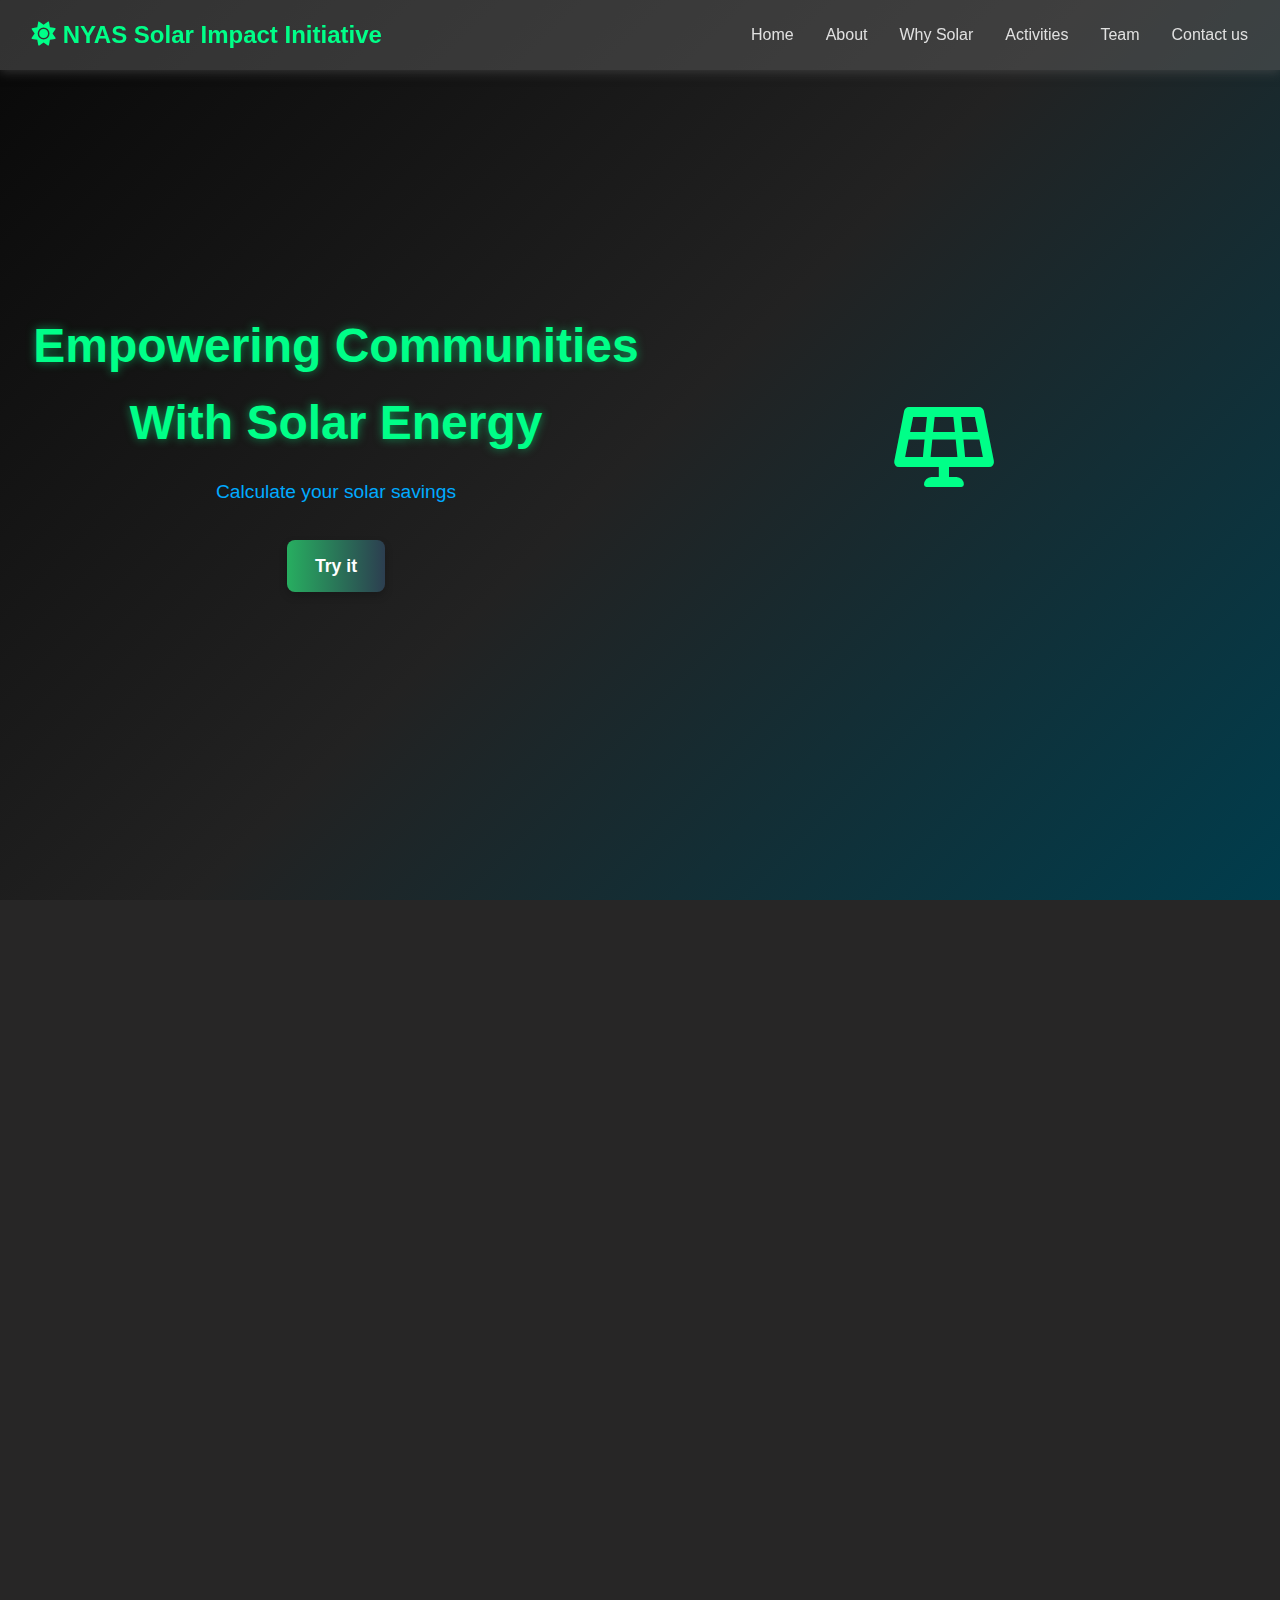
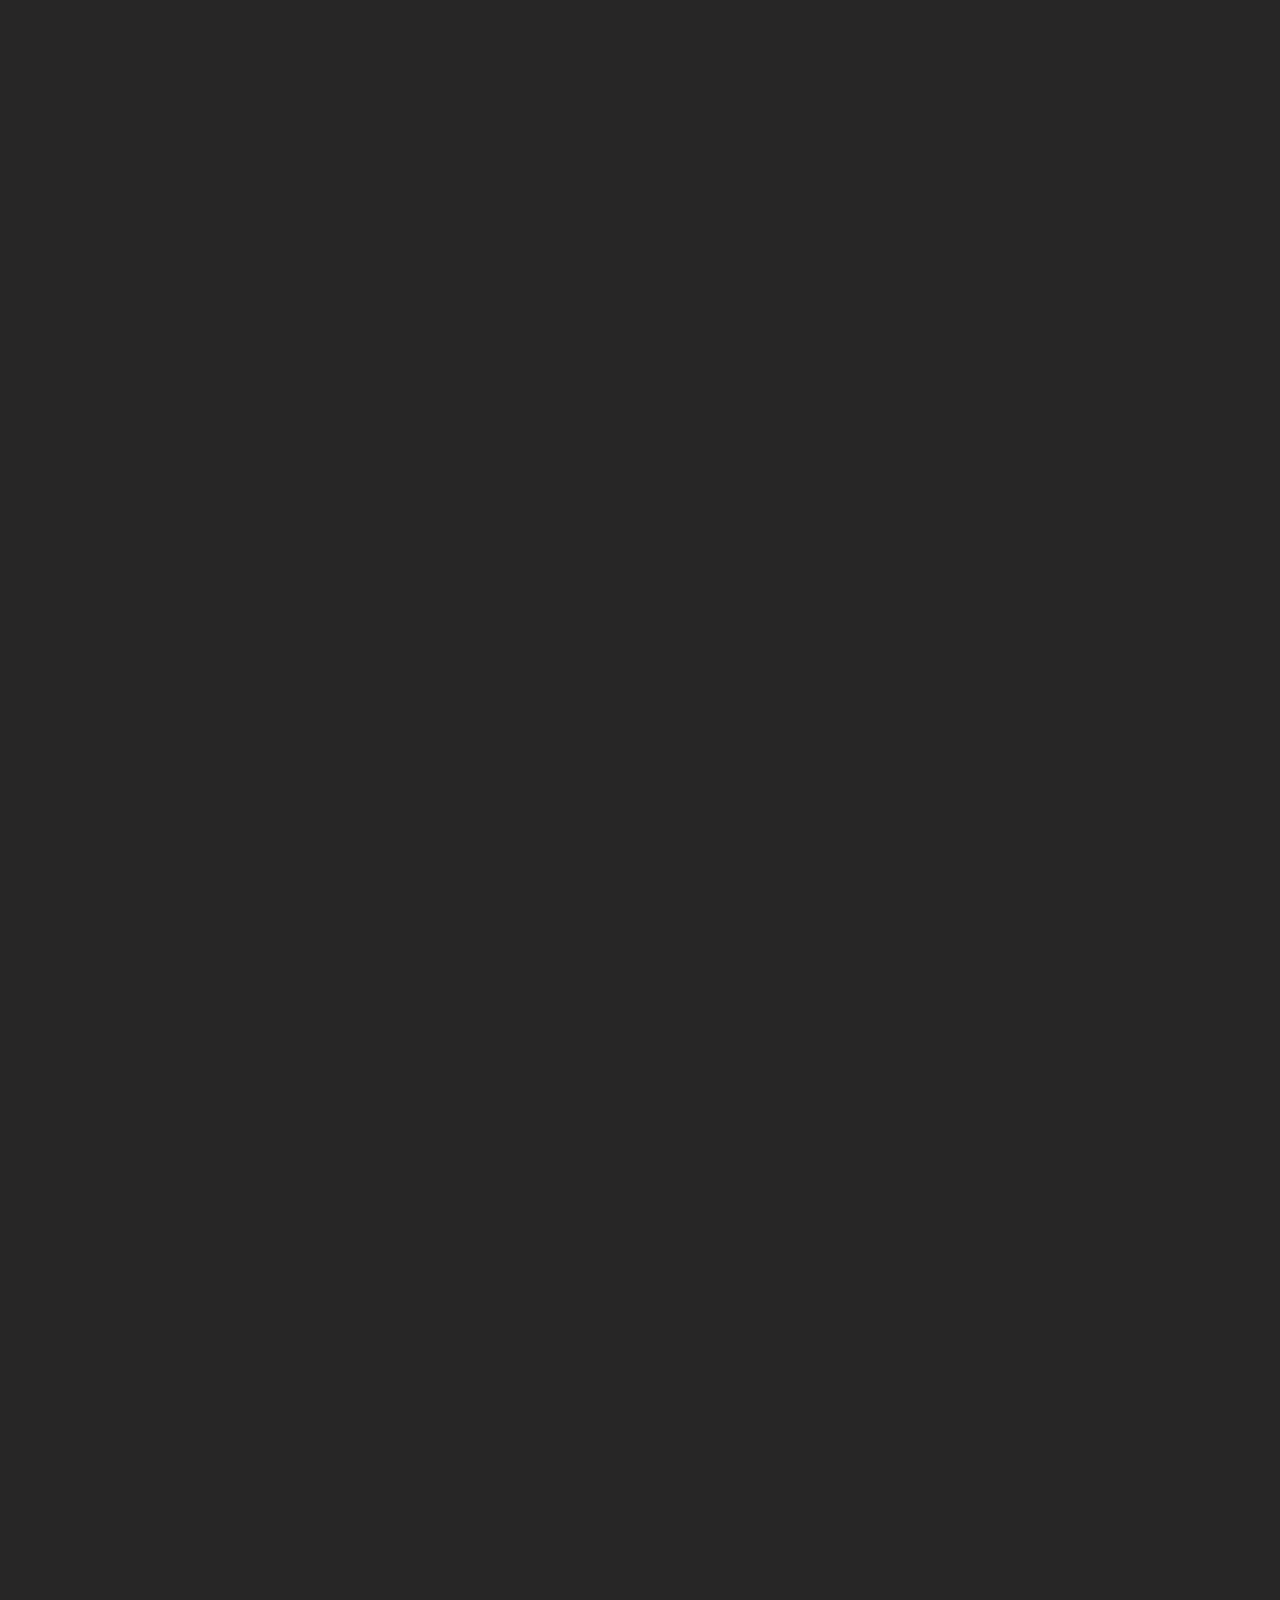
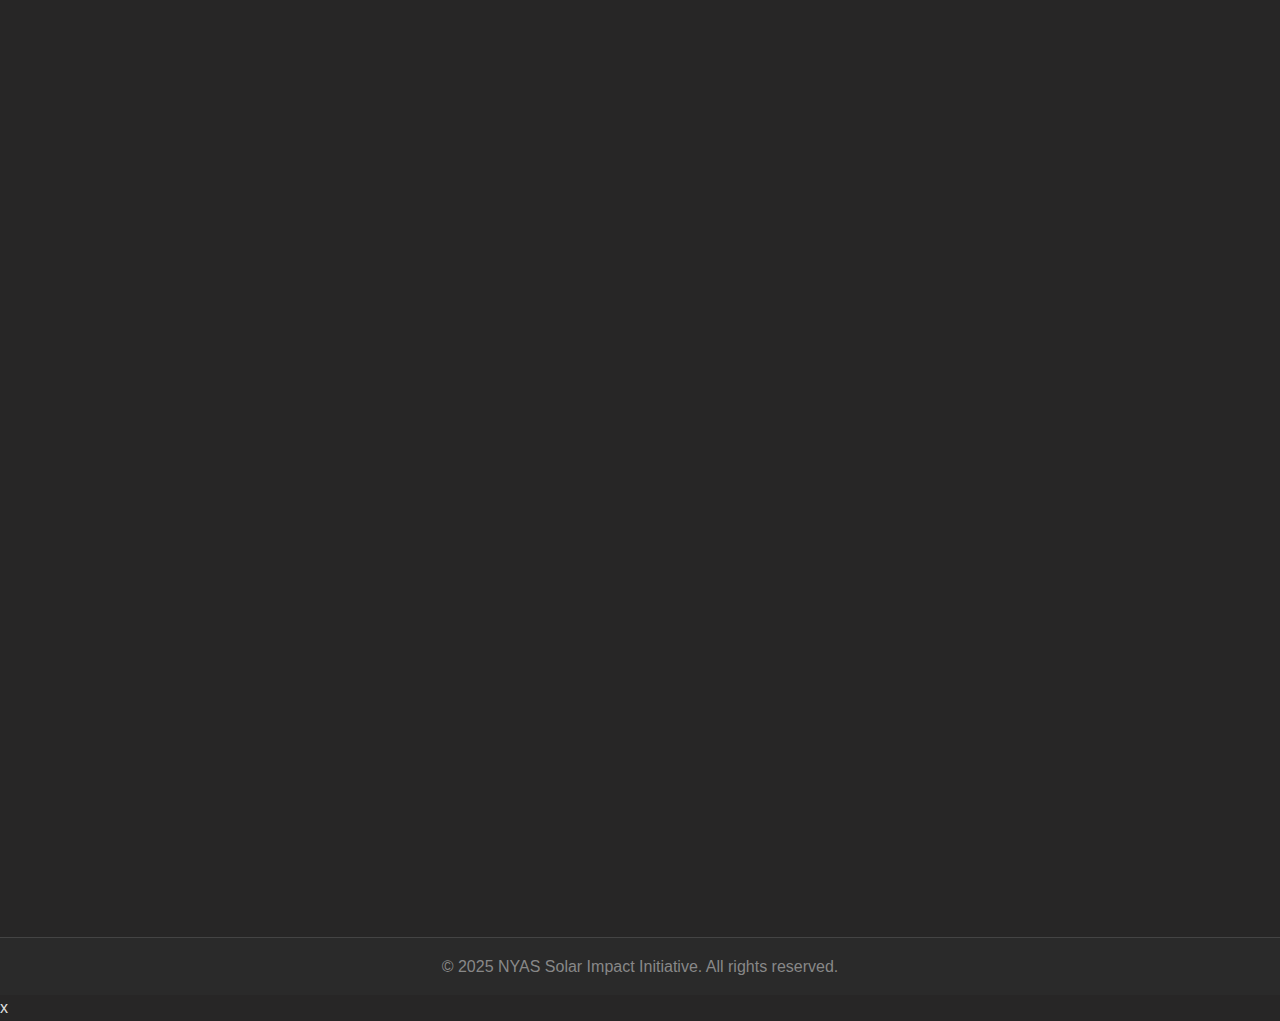
<file: index.html>
<!DOCTYPE html>
<html lang="en">
<head>
    <meta charset="UTF-8">
    <meta name="viewport" content="width=device-width, initial-scale=1.0">
    <title>NYAS Solar Impact Initiative</title>
    <link rel="stylesheet" href="https://cdnjs.cloudflare.com/ajax/libs/font-awesome/6.0.0/css/all.min.css"> <!-- Font Awesome for icons -->
    <style>
        /* Global Styles */
        * {
            margin: 0;
            padding: 0;
            box-sizing: border-box;
           
            
        }

        body {
            font-family: 'Arial', sans-serif;
            line-height: 1.6;
            color: #e0e0e0; /* Light text for dark background */
            background-color: #272626; /* Dark charcoal */
            overflow-x: hidden;
           
            
        }

        .container {
            max-width: 1200px;
            margin: 0 auto;
            padding: 0 20px;
           
        }

        /* Animations */
        @keyframes fadeIn {
            from { opacity: 0; transform: translateY(20px); }
            to { opacity: 1; transform: translateY(0); }
        }

        @keyframes pulse {
            0% { transform: scale(1); }
            50% { transform: scale(1.05); }
            100% { transform: scale(1); }
        }

        .fade-in {
            opacity: 0;
            transform: translateY(20px);
            transition: opacity 0.6s ease, transform 0.6s ease;
        }

        .fade-in.visible {
            opacity: 1;
            transform: translateY(0);
        }

        /* Header */
        header {
            /* background-color: #2a2a2a;  */
            background-color:  rgba(91, 91, 91, 0.5);
            opacity: 1.5;
            box-shadow: 0 2px 10px rgba(91, 91, 91, 0.5);
            position: fixed;
            width: 100%;
            top: 0;
            z-index: 100;
            transition: background-color 0.3s;
            
        }

        nav {
            display: flex;
            justify-content: space-between;
            align-items: center;
            padding: 1rem 2rem;
        }

        .logo {
            font-size: 1.5rem;
            font-weight: bold;
            color: #00ff88; /* Electric green */
        }

        nav ul {
            list-style: none;
            display: flex;
        }

        nav ul li {
            margin-left: 2rem;
        }

        nav ul li a {
            text-decoration: none;
            color: #e0e0e0;
            transition: color 0.3s, transform 0.3s;
        }

        nav ul li a:hover {
            color: orange; /* Deep blue */
            transform: scale(1.1);
        }

        /* Hero */
    #hero {
    display: flex;
    align-items: center;
    justify-content: space-between;
    height: 100vh;
    padding: 0 2rem;
    text-align: center;
    position: relative;

    background-image: 
        linear-gradient(135deg, rgba(6, 6, 6, 0.9) 0%, rgba(42,42,42, 0.5) 50%, rgba(0,61,77, 1.1) 100%),
        url("https://cleanpower.org/wp-content/uploads/2022/04/AdobeStock_357208082-scaled.jpeg");

    background-size: cover;
    background-position: center;
}


        .hero-content {
            flex: 1;
            z-index: 1;
        }

        .hero-content h1 {
            font-size: 3rem;
            margin-bottom: 1rem;
            color: #00ff88;
            text-shadow: 0 0 10px rgba(0, 255, 136, 0.5);
        }

        .hero-content p {
            font-size: 1.2rem;
            margin-bottom: 2rem;
            color: #00aaff;
        }

        .buttons {
            display: flex;
            gap: 1rem;
            justify-content: center;
        }

        .btn {
            padding: 0.75rem 1.5rem;
            text-decoration: none;
            border-radius: 5px;
            transition: all 0.3s ease;
            box-shadow: 0 4px 8px rgba(0,0,0,0.3);
        }

        /* .btn.primary {
            background-color: #00ff88;
            color: #1a1a1a;
        }

        .btn.primary:hover {
            background-color: #00cc66;
            transform: translateY(-2px);
            box-shadow: 0 6px 12px rgba(0, 255, 136, 0.4);
        } */

        .btn.primary {
  padding: 12px 28px;
  font-size: 1.1rem;
  font-weight: 600;
  color: #fff;
  background: linear-gradient(90deg, #27ae60, #2c3e50);
  border: none;
  border-radius: 8px;
  cursor: pointer;
  transition: all 0.3s ease;
  box-shadow: 0 4px 8px rgba(0,0,0,0.2);
}

/* Hover effect */
.btn.primary:hover {
  background: linear-gradient(90deg, #2c3e50, #27ae60);
  transform: translateY(-3px);
  box-shadow: 0 6px 12px rgba(0,0,0,0.25);
}


        .btn.secondary {
            background-color: #00aaff;
            color: #1a1a1a;
        }

        .btn.secondary:hover {
            background-color: #0088cc;
            transform: translateY(-2px);
            box-shadow: 0 6px 12px rgba(0, 170, 255, 0.4);
        }

        .hero-image {
            flex: 1;
            text-align: center;
            font-size: 5rem;
            color: #00ff88;
            animation: pulse 2s infinite;
        }

        /* Sections */
        section {
            padding: 4rem 0;
            background-color: #1a1a1a;
        }

        section h2 {
            text-align: center;
            margin-bottom: 2rem;
            color: #00ff88;
            text-shadow: 0 0 5px rgba(0, 255, 136, 0.3);
        }

        section h3 {
            color: #00aaff;
        }

        /* Why Solar */
        .benefits {
            display: flex;
            justify-content: space-around;
            flex-wrap: wrap;
        }

        .benefit {
            text-align: center;
            width: 30%;
            margin-bottom: 2rem;
            background-color: #2a2a2a;
            padding: 1.5rem;
            border-radius: 10px;
            box-shadow: 0 4px 8px rgba(0,0,0,0.3);
            transition: transform 0.3s, box-shadow 0.3s;
        }

        .benefit:hover {
            transform: translateY(-5px);
            box-shadow: 0 8px 16px rgba(0, 255, 136, 0.2);
        }

        .benefit i {
            font-size: 3rem;
            color: #00ff88;
            margin-bottom: 1rem;
        }

        /* Activities */
        .activities-list {
            display: flex;
            justify-content: space-around;
            flex-wrap: wrap;
        }

        .activity {
            text-align: center;
            width: 22%;
            margin-bottom: 2rem;
            background-color: #2a2a2a;
            padding: 1.5rem;
            border-radius: 10px;
            box-shadow: 0 4px 8px rgba(0,0,0,0.3);
            transition: transform 0.3s, box-shadow 0.3s;
        }

        .activity:hover {
            transform: translateY(-5px);
            box-shadow: 0 8px 16px rgba(0, 170, 255, 0.2);
        }

        .activity i {
            font-size: 2rem;
            color: #00aaff;
            margin-bottom: 1rem;
        }

        /* Team */
        .team-members {
            display: flex;
            justify-content: space-around;
            flex-wrap: wrap;
        }

        .member {
            text-align: center;
            width: 30%;
            margin-bottom: 2rem;
            background-color: #2a2a2a;
            padding: 1.5rem;
            border-radius: 10px;
            box-shadow: 0 4px 8px rgba(0,0,0,0.3);
            transition: transform 0.3s, box-shadow 0.3s;
        }

        .member:hover {
            transform: translateY(-5px);
            box-shadow: 0 8px 16px rgba(0, 255, 136, 0.2);
        }

        .member img {
            width: 150px;
            height: 150px;
            border-radius: 50%;
            margin-bottom: 1rem;
            border: 3px solid #00ff88;
        }

        /* Join */
        form {
            max-width: 600px;
            margin: 0 auto;
        }

        form input, form textarea {
            width: 100%;
            padding: 0.75rem;
            margin-bottom: 1rem;
            border: 1px solid #444;
            border-radius: 5px;
            background-color: #2a2a2a;
            color: #e0e0e0;
            transition: border-color 0.3s;
        }

        form input:focus, form textarea:focus {
            border-color: #00ff88;
            outline: none;
        }

        form button {
            width: 100%;
            transition: all 0.3s;
        }

        /* Footer */
        footer {
            background-color: #2a2a2a;
            text-align: center;
            padding: 1rem;
            color: #888;
            border-top: 1px solid #444;
        }

        /* Responsive */
       /* Desktop styles... (sizdagi kod) */
     .submit{
        width: 200px;
        height: 45px;
  padding: 12px 28px;
  font-size: 1.1rem;
  font-weight: 600;
  color: #fff;
  background: linear-gradient(90deg, #27ae60, #2c3e50);
  border: none;
  border-radius: 8px;
  cursor: pointer;
  transition: all 0.3s ease;
  box-shadow: 0 4px 8px rgba(0,0,0,0.2);
}

/* Hover effect */
.submit:hover {
  background: linear-gradient(90deg, #2c3e50, #27ae60);
  transform: translateY(-3px);
  box-shadow: 0 6px 12px rgba(0,0,0,0.25);
}





       

/* ✅ Mobile Fix */
@media (max-width: 768px) {

    /* Nav har doim tepada turadi */
    nav {
        position: fixed;
        top: 0;
        left: 0;
        width: 100%;
        background: #000; /* Orqa fon (o'zingizga mos rang qo'ying) */
        z-index: 999;
        padding: 10px 0;
    }

    /* Nav menyu yopiladi */
    nav ul {
        display: none;
    }

    /* Hero nav ostidan pastda boshlanishi uchun padding */
    body {
        padding-top: 60px; /* Nav balandligi */
    }

    /* Hero section mobil ko‘rinish */
    #hero {
        flex-direction: column;
        text-align: center;
        margin-top: 10px;
    }

    .benefits, .activities-list, .team-members {
        flex-direction: column;
        align-items: center;
    }

    .benefit, .activity, .member {
        width: 80%;
    }
}

    </style>
</head>
<body>
    <header>
        <nav>
            <div class="logo">
                <i class="fas fa-sun"></i> NYAS Solar Impact Initiative
            </div>
            <ul>
                <li><a href="#hero">Home</a></li>
                <li><a href="#about">About</a></li>
                <li><a href="#why-solar">Why Solar</a></li>
                <li><a href="#activities">Activities</a></li>
                <li><a href="#team">Team</a></li>
                <li><a href="#join">Contact us</a></li>
            </ul>
        </nav>
    </header>

    <section id="hero">
        <div class="hero-content">
            <h1>Empowering Communities With Solar Energy</h1>
            <p>Calculate your solar savings</p>
            <div class="buttons">










                <a href="solar.html" class="btn primary">Try it</a>
                <!-- <a href="#join" class="btn secondary">Join Us</a> -->




            </div>
        </div>
        <div class="hero-image">
            <i class="fas fa-solar-panel"></i> <!-- Placeholder icon; replace with image if needed -->
        </div>
    </section>

    <section id="about" class="fade-in">
        <div class="container">
            <h2>About Us</h2>
            <p>Welcome to the NYAS (New Academy of Sciences) Solar Impact Initiative! Our team is passionate about 
    creating a positive impact through solar energy and promoting sustainable living. As part of the New Academy of Sciences, we work together to develop innovative projects and practical tools that help individuals, families, and communities understand the benefits of solar energy. By making it easy to calculate potential savings and see the environmental impact, we aim to inspire people to take meaningful steps toward a cleaner, brighter future. 
        Join us as we explore the power of solar energy and work 
        toward a more sustainable world for everyone.</p>
            <h3>Mission & Vision</h3>
            <p>Our mission is to drive climate impact through youth leadership, promoting solar energy adoption to reduce emissions and foster innovation. Our vision is a world where young people lead sustainable change for generations to come.</p>
        </div>
    </section>

    <section id="why-solar" class="fade-in">
        <div class="container">
            <h2>Why Solar?</h2>
            <div class="benefits">
                <div class="benefit">
                    <i class="fas fa-leaf"></i>
                    <h3>Clean Energy</h3>
                    <p>Solar power provides renewable energy without harmful emissions, helping combat climate change.</p>
                </div>
                <div class="benefit">
                    <i class="fas fa-cloud"></i>
                    <h3>Lower Emissions</h3>
                    <p>Reduces greenhouse gases, contributing to a healthier planet.</p>
                </div>
                <div class="benefit">
                    <i class="fas fa-dollar-sign"></i>
                    <h3>Cost Savings</h3>
                    <p>Long-term savings on energy bills and potential government incentives.</p>
                </div>
            </div>
        </div>
    </section>

    <section id="activities" class="fade-in">
        <div class="container">
            <h2>Our Activities</h2>
            <div class="activities-list">
                <div class="activity">
                    <i class="fas fa-chalkboard-teacher"></i>
                    <h3>Workshops</h3>
                    <p>Educational sessions on solar installation and benefits.</p>
                </div>
                <div class="activity">
                    <i class="fas fa-bullhorn"></i>
                    <h3>Awareness Campaigns</h3>
                    <p>Social media and community events to spread solar knowledge.</p>
                </div>
                <div class="activity">
                    <i class="fas fa-school"></i>
                    <h3>School Outreach</h3>
                    <p>Programs in schools to engage students in sustainability.</p>
                </div>
                <div class="activity">
                    <i class="fas fa-handshake"></i>
                    <h3>Community Partnerships</h3>
                    <p>Collaborations with local organizations for solar projects.</p>
                </div>
            </div>
        </div>
    </section>

    <section id="team" class="fade-in">
        <div class="container">
            <h2>Our Team</h2>
            <div class="team-members">
                <div class="member">
                    <img src="photo_2025-11-07_19-51-38.jpg" alt="Student Name 1">
                    <h3>Brisa Torres</h3>
                    <p>Team Mentor</p>
                </div>

              <div class="team-members">
                <div class="member">
                    <img src="photo_2025-11-07_19-49-32.jpg" alt="Student Name 1">
                    <h3>Anvar</h3>
                    <p>Team Leader</p>
                </div>

                <div class="team-members">
                <div class="member">
                    <img src="photo_2025-11-07_19-54-56.jpg" alt="Student Name 1">
                    <h3>öykü</h3>
                    <p>Lead Organizer and content creator</p>
                </div>
                
                   <div class="member">
                    <img src="photo_2025-11-07_19-50-35.jpg" alt="Student Name 1">
                    <h3>Arailym</h3>
                    <p>Team Designer</p>  
                </div>
                <div class="team-members">
                <div class="member">
                    <img src="photo_2025-11-07_19-51-01.jpg" alt="Student Name 1">
                    <h3>Shahda Tarek</h3>
                    <p>Researcher</p>
                </div>
                <div class="member">
                    <img src="photo_2025-11-07_19-50-06.jpg" alt="Student Name 2">
                    <h3>Rina Chan</h3>
                    <p>Researcher</p>
                </div>
                <div class="member">
                    <img src="ODIL.jpg" alt="Student Name 3">
                    <h3>Odil Xasanov</h3>
                    <p>Web creator</p>
                </div>
                <!-- Add more members as needed -->
            </div>
        </div>
    </section>

    <section id="join" class="fade-in">
    <div class="container">
    <h2>Have a Question?</h2>
    <p>We welcome inquiries from students, educators, partners, and anyone interested in youth-led climate and solar innovation. Please reach out and our team will respond as soon as possible.</p>
    
   <form
  action="https://formspree.io/f/mdkpygjd"
  method="POST"
>
  <label>
    Your email:
    <input type="email" name="email" placeholder="(Optional)">
  </label>
  <label>
    Your message:
    <textarea name="message"></textarea>
  </label>
  <!-- your other form fields go here -->
  <button class="submit" type="submit">Send</button>
</form>

    <!-- <p>If you prefer email, contact us at:
        <br>
        <a href="mailto:info@nyassolar.org">info@nyassolar.org</a>
    </p> -->
</div>

    </section>

    <footer>
        <p>&copy; 2025 NYAS Solar Impact Initiative. All rights reserved.</p>
    </footer>

    <script>
        // Smooth scrolling for navigation links
        document.querySelectorAll('a[href^="#"]').forEach(anchor => {
            anchor.addEventListener('click', function (e) {
                e.preventDefault();
                document.querySelector(this.getAttribute('href')).scrollIntoView({
                    behavior: 'smooth'
                });
            });
        });

        // Fade-in animation on scroll
        const observer = new IntersectionObserver((entries) => {
            entries.forEach(entry => {
                if (entry.isIntersecting) {
                    entry.target.classList.add('visible');
                }
            });
        });

        document.querySelectorAll('.fade-in').forEach(el => observer.observe(el));



    </script>x
</body>
</html>
</file>
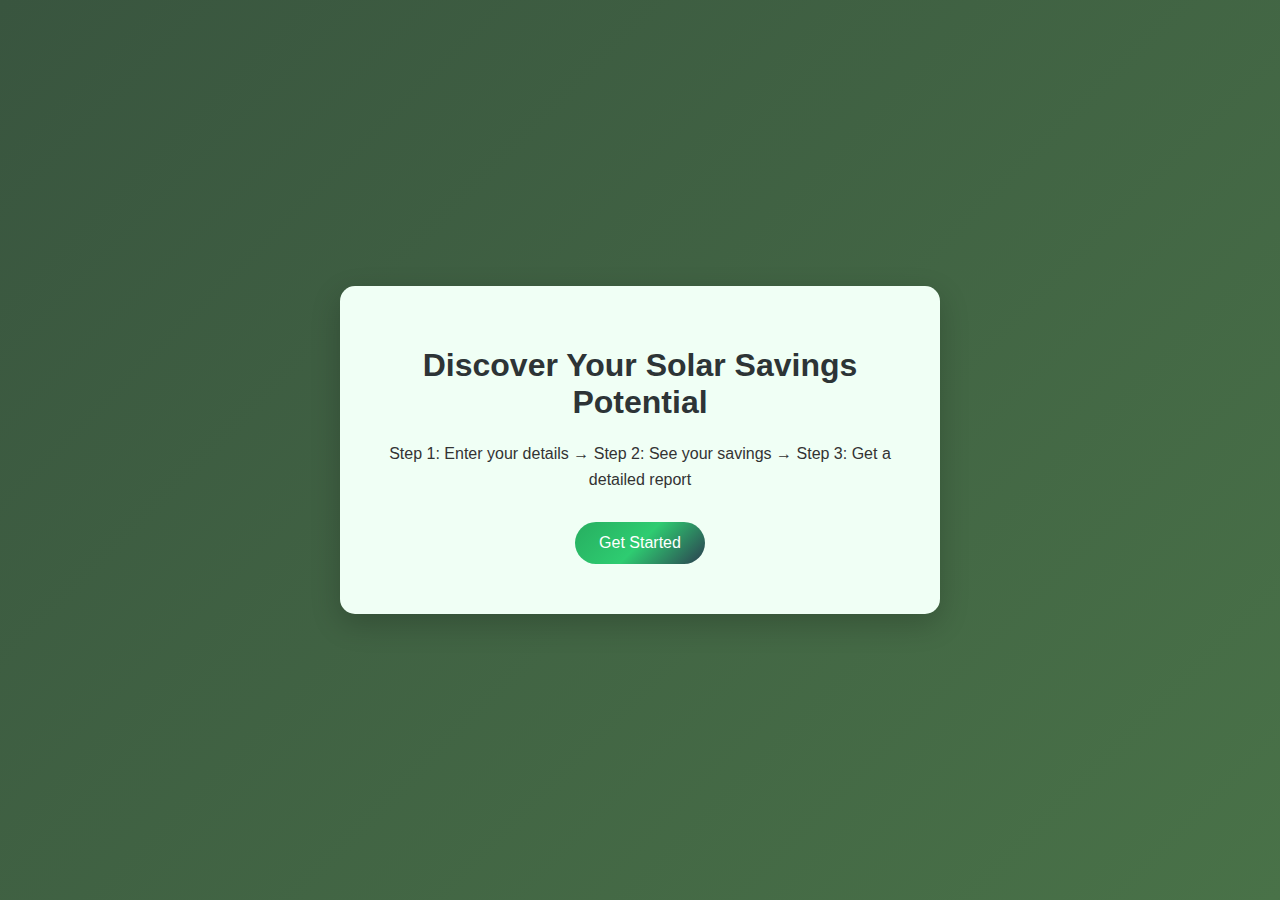
<file: solar.html>
<!DOCTYPE html>
<html lang="en">
<head>
  <meta charset="UTF-8">
  <meta name="viewport" content="width=device-width, initial-scale=1.0">
  <link rel="stylesheet" href="solar.css">
  <title>Solar Savings Calculator</title>
</head>
<body>
  <div class="container">

    <!-- Onboarding -->
    <div id="onboarding" class="screen active">
      <h1>Discover Your Solar Savings Potential</h1>
      <p>Step 1: Enter your details → Step 2: See your savings → Step 3: Get a detailed report</p>
      <button onclick="showScreen('dataEntry1')">Get Started</button>
    </div>

    <!-- Step 1 -->
    <div id="dataEntry1" class="screen">
      <div class="step-indicator">
        <div class="step active">1</div><div class="step">2</div><div class="step">3</div><div class="step">4</div>
      </div>
      <h2>Select Building Type</h2>
      <p>This helps us tailor the calculation to your setup.</p>
      <select id="buildingType">
        <option value="apartment">Apartment Building</option>
        <option value="house">Private House</option>
      </select>
      <button onclick="nextFrom1()">Next</button>
    </div>

    <!-- Step 2 (updated region-based) -->
    <div id="dataEntry2" class="screen">
      <div class="step-indicator">
        <div class="step active">1</div><div class="step active">2</div><div class="step">3</div><div class="step">4</div>
      </div>
      <h2>Select Your Region</h2>
      <p>Your region determines the solar insolation level for accurate savings.</p>
      
      <select id="region" onchange="showRegionInfo()">
        <option value="">-- Select your region --</option>
        <option value="Middle East">Middle East</option>
        <option value="North America">North America</option>
        <option value="Europe">Europe</option>
        <option value="South Asia">South Asia</option>
        <option value="East Asia">East Asia</option>
        <option value="Africa">Africa</option>
        <option value="South America">South America</option>
        <option value="Australia">Australia & Oceania</option>
      </select>
      
      <p id="regionInfo" style="margin-top:10px;color:#555;"></p>
      <button onclick="nextFrom2()">Next</button>
    </div>

    <!-- Step 3 -->
    <div id="dataEntry3" class="screen">
      <div class="step-indicator">
        <div class="step active">1</div><div class="step active">2</div><div class="step active">3</div><div class="step">4</div>
      </div>
      <h2>Number of Apartments</h2>
      <p>This helps estimate total energy consumption.</p>
      <select id="apartments">
        <option value="1">1</option>
        <option value="2">2</option>
        <option value="3">3</option>
        <option value="4">4</option>
        <option value="5">5</option>
        <option value="6">6</option>
        <option value="7">7</option>
        <option value="8">8</option>
        <option value="9">9</option>
        <option value="10">10</option>
        <option value="11">11</option>
        <option value="12">12</option>
        <option value="15">15</option>
        <option value="20">20</option>
      </select>
      <button onclick="nextFrom3()">Next</button>
    </div>

    <!-- Step 4 -->
    <div id="dataEntry4" class="screen">
      <div class="step-indicator">
        <div class="step active">1</div><div class="step active">2</div><div class="step active">3</div><div class="step active">4</div>
      </div>
      <h2>Average Monthly Electricity Bill</h2>
      <p>For the entire building. This is key to calculating your savings.</p>
      <input type="number" id="bill" placeholder="Enter amount in $ (e.g., 500)">
      <button onclick="calculate()">Calculate Savings</button>
    </div>

    <!-- Results -->
    <div id="results" class="screen">
      <h1>Your Solar Savings Estimate</h1>
      <div class="chart"><span id="chartPercent">70%</span></div>
      <div class="results-grid">
        <div class="result-item"><h3>Annual Savings</h3><p>$<span id="savings">0</span></p></div>
        <div class="result-item"><h3>Approximate Cost</h3><p>$<span id="cost">0</span></p></div>
        <div class="result-item"><h3>Payback Period</h3><p><span id="payback">0</span> years</p></div>
        <div class="result-item"><h3>Monthly Savings</h3><p>$<span id="monthly">0</span></p></div>
      </div>
      <!-- <button onclick="showScreen('saveResults')">Get Detailed Report</button> -->
    </div>

    <!-- Save Results -->
    <!-- <div id="saveResults" class="screen">
      <h2>Save Your Calculation</h2>
      <p>Enter your details to receive a personalized report.</p>
      <input type="text" id="name" placeholder="Your Name">
      <input type="email" id="email" placeholder="Your Email">
      <input type="tel" id="phone" placeholder="Phone (optional)">
      <button onclick="sendReport()">Send Report</button>
    </div>

  </div>
<script src="https://cdn.jsdelivr.net/npm/emailjs-com@3/dist/email.min.js"></script>
<script>
  (function(){
    emailjs.init("YOUR_PUBLIC_KEY");
  })();
</script> -->

  <script src="solar.js"></script>
</body>
</html>
</file>
<file: solar.css>
body {
            font-family: 'Segoe UI', Tahoma, Geneva, Verdana, sans-serif;
            margin: 0;
            padding: 0;
            background: linear-gradient(135deg, #39553f 0%, #497248 100%);
            color: #333;
            min-height: 100vh;
            display: flex;
            justify-content: center;
            align-items: center;
        }
        .container {
            max-width: 600px;
            width: 100%;
           background-color: #f0fff5;
            border-radius: 15px;
            box-shadow: 0 10px 30px rgba(0, 0, 0, 0.2);
            overflow: hidden;
            transition: all 0.3s ease;
        }
        .screen {
            display: none;
            padding: 40px;
            text-align: center;
        }
        .active {
            display: block;
        }
        h1, h2 {
            margin-bottom: 20px;
            color: #2d3436;
        }
        p {
            margin-bottom: 20px;
            line-height: 1.6;
        }
       button {
    padding: 12px 24px;
    margin: 10px;
    background: linear-gradient(135deg, #27ae60, #2ecc71, #2c3e50); /* Green → Light Green → Navy */
    color: white;
    border: none;
    border-radius: 25px;
    cursor: pointer;
    font-size: 16px;
    transition: transform 0.2s, box-shadow 0.2s, background 0.3s;
}

button:hover {
    transform: translateY(-3px) scale(1.03);
    box-shadow: 0 6px 15px rgba(0, 0, 0, 0.25);
    background: linear-gradient(135deg, #2c3e50, #27ae60, #2ecc71); /* Hover gradient */
}

        input, select {
            width: calc(100% - 20px);
            padding: 12px;
            margin: 10px 0;
            border: 1px solid #ddd;
            border-radius: 8px;
            font-size: 16px;
            transition: border-color 0.3s;
        }
        input:focus, select:focus {
            outline: none;
            border-color: #0984e3;
        }
        .chart {
            width: 150px;
            height: 150px;
            border-radius: 50%;
            background: conic-gradient(#00b894 70%, #ddd 30%);
            margin: 20px auto;
            position: relative;
        }
        .chart span {
            position: absolute;
            top: 50%;
            left: 50%;
            transform: translate(-50%, -50%);
            font-size: 18px;
            font-weight: bold;
            color: #2d3436;
        }
        .results-grid {
            display: grid;
            grid-template-columns: 1fr 1fr;
            gap: 20px;
            margin: 20px 0;
        }
        .result-item {
            background: #f8f9fa;
            padding: 15px;
            border-radius: 8px;
            text-align: center;
        }
        .progress-bar {
            width: 100%;
            height: 10px;
            background: #ddd;
            border-radius: 5px;
            margin: 20px 0;
            overflow: hidden;
        }
        .progress-fill {
            height: 100%;
            background: linear-gradient(135deg, #00b894, #00cec9);
            width: 0%;
            transition: width 0.5s ease;
        }
        .step-indicator {
            display: flex;
            justify-content: center;
            margin-bottom: 20px;
        }
        .step {
            width: 30px;
            height: 30px;
            border-radius: 50%;
            background: #ddd;
            margin: 0 5px;
            display: flex;
            align-items: center;
            justify-content: center;
            font-weight: bold;
            color: white;
        }
        .step.active {
            background: #0984e3;
        }
</file>
